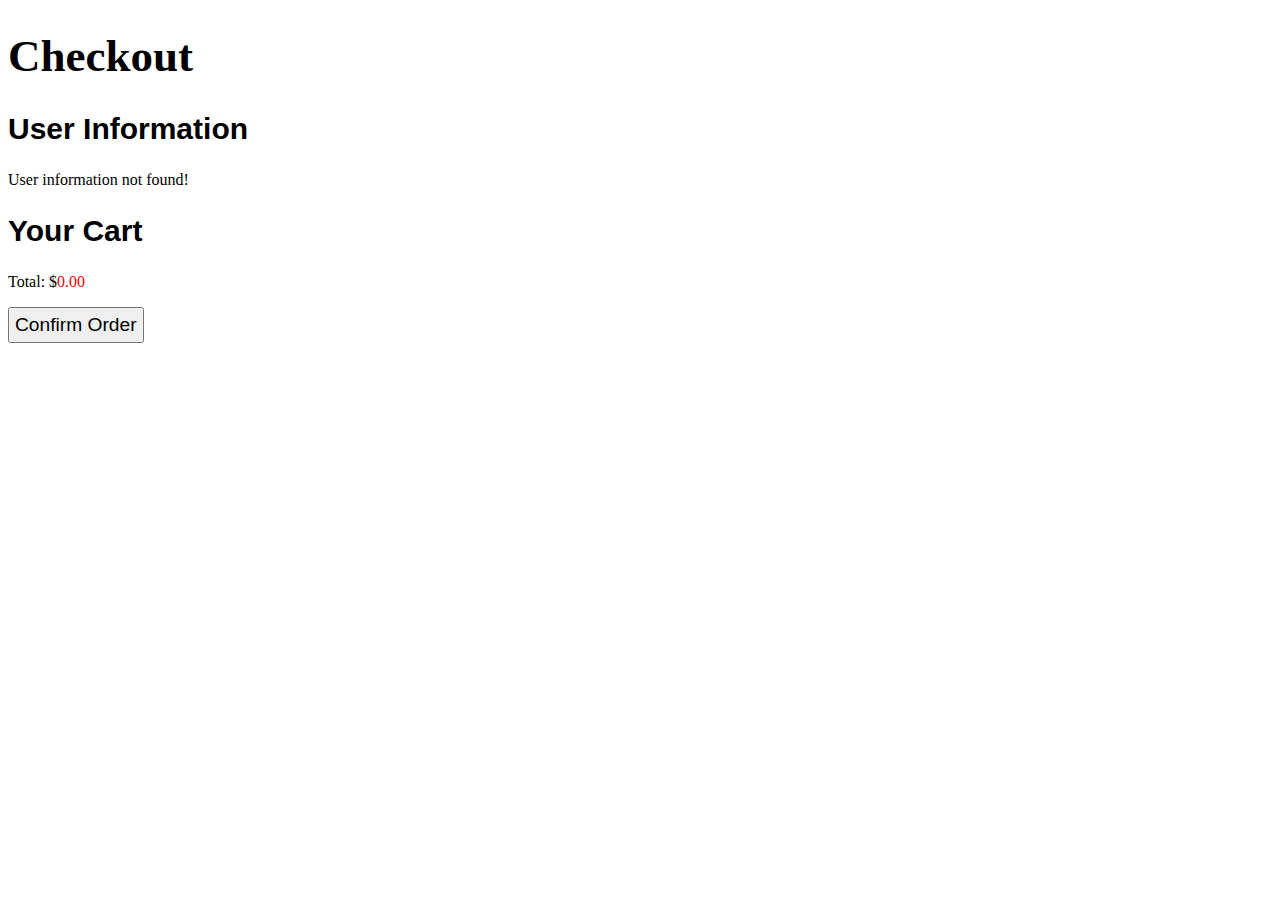
<file: checkout.html>
<!DOCTYPE html>
<html lang="en">
<head>
    <meta charset="UTF-8">
    <meta name="viewport" content="width=device-width, initial-scale=1.0">
    <title>Checkout</title>
</head>
<body>

    <h1>Checkout</h1>

    <h2>User Information</h2>
    <p id="user-info"></p>

    <h2>Your Cart</h2>
    <ul id="cart-items"></ul>
    <p>Total: $<span id="total-price">0.00</span></p>

    <button onclick="alert('Thank you for your order!')">Confirm Order</button>


<style>
h1 {
     font-size: 45px;
     font-family: cursive;
}  

h2 {
    font-size: 30px;
    font-family: 'Franklin Gothic Medium', 'Arial Narrow', Arial, sans-serif;
}

span { 
    color: red;
}

button {
        font-size: larger;
        padding: 5px;
}

</style>


    <script>
        // Load user info from localStorage
        const userInfo = JSON.parse(localStorage.getItem('user'));
        const userInfoElement = document.getElementById('user-info');
        if (userInfo) {
            userInfoElement.textContent = `Name: ${userInfo.name}, Email: ${userInfo.email}, Address: ${userInfo.address}`;
        } else {
            userInfoElement.textContent = 'User information not found!';
        }

        // Load cart items from localStorage
        const cartItemsList = document.getElementById('cart-items');
        const totalPriceDisplay = document.getElementById('total-price');
        const cart = JSON.parse(localStorage.getItem('cart'));

        // Display cart items and calculate total price
        let total = 0;
        cart.forEach(item => {
            const listItem = document.createElement('li');
            listItem.textContent = `${item.name} - $${item.price}`;
            cartItemsList.appendChild(listItem);
            total += item.price;
        });
        totalPriceDisplay.textContent = total.toFixed(2);
    </script>

</body>
</html>
</file>
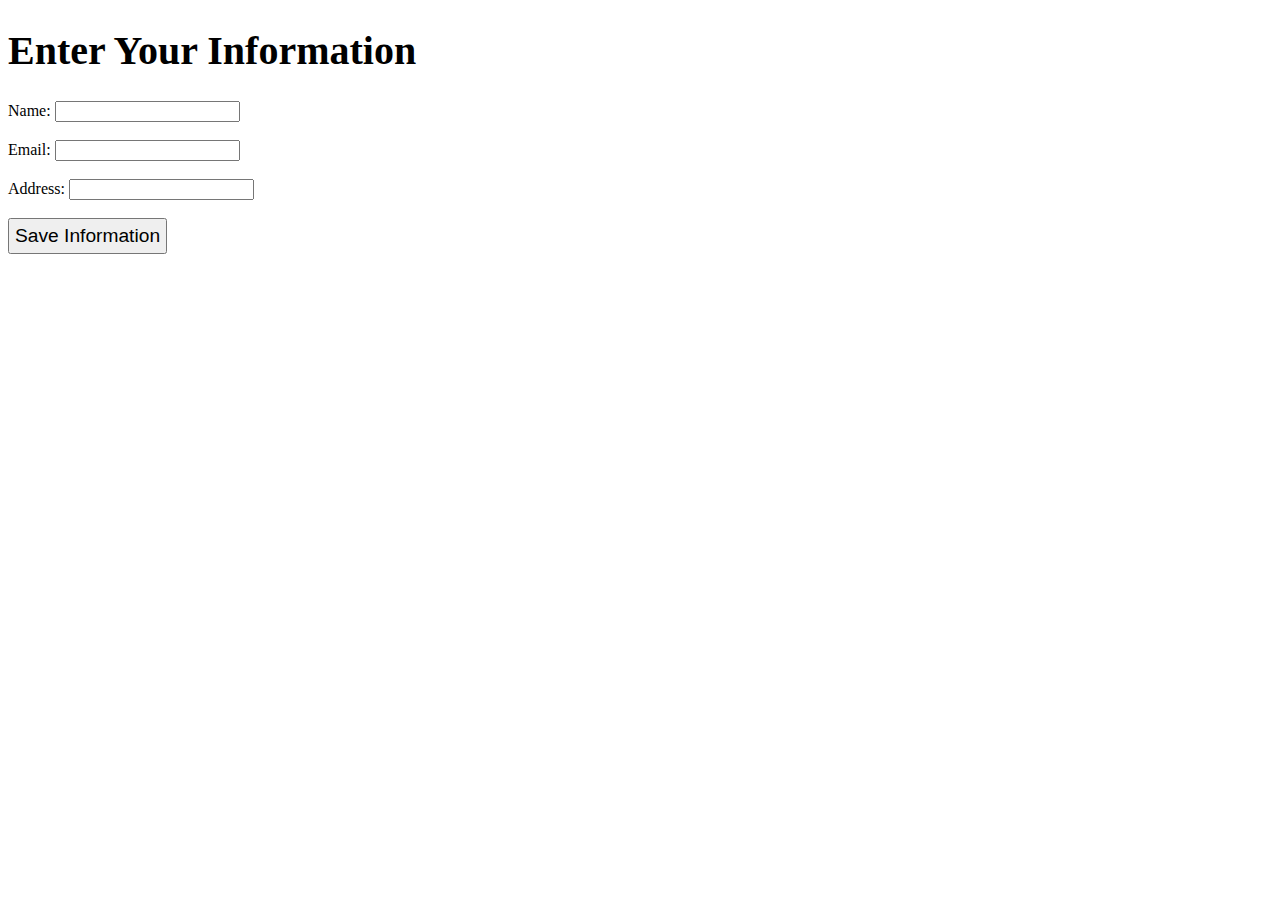
<file: index3.html>
<!DOCTYPE html>
<html lang="en">
<head>
    <meta charset="UTF-8">
    <meta name="viewport" content="width=device-width, initial-scale=1.0">
    <title>User Information</title>
    <style>
        form {
            margin-top: 20px;
        }
    </style>
</head>
<body>
    <h1>Enter Your Information</h1>
    <form id="user-form">
        <label for="name">Name:</label>
        <input type="text" id="name" required><br><br>
        <label for="email">Email:</label>
        <input type="email" id="email" required><br><br>
        <label for="address">Address:</label>
        <input type="text" id="address" required><br><br>
        <button type="submit">Save Information</button>
    </form>


<style>
h1 {
    font-size: 40px;
}    

button {
        font-size: larger;
        padding: 5px;
}
</style>


    <script>
        // Handle form submission to save user info to localStorage
        const userForm = document.getElementById('user-form');
        userForm.addEventListener('submit', function(event) {
            event.preventDefault();

            // Capture user data
            const name = document.getElementById('name').value;
            const email = document.getElementById('email').value;
            const address = document.getElementById('address').value;

            // Save to localStorage
            const userInfo = { name, email, address };
            localStorage.setItem('user', JSON.stringify(userInfo));

            alert('User info saved!');

            // Redirect to product page
            window.location.href = 'checkout.html';
        });
    </script>

    
</body>
</html>
</file>
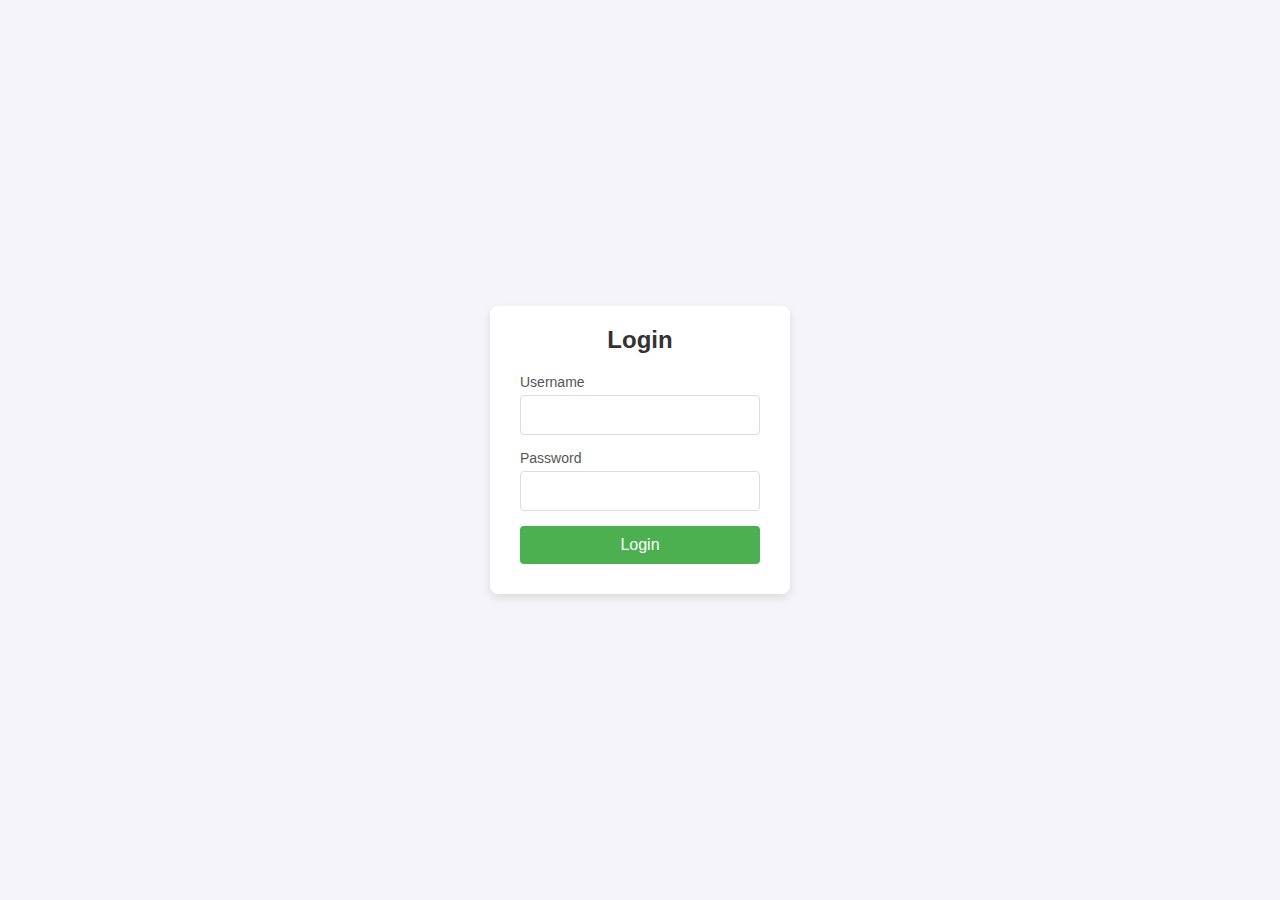
<file: login.html>
<!DOCTYPE html>
<html lang="en">
<head>
    <meta charset="UTF-8">
    <meta name="viewport" content="width=device-width, initial-scale=1.0">
    <title>Login Page</title>
    <link rel="stylesheet" href="style.css">
</head>
<body>
    <div class="login-container">
        <h2>Login</h2>
        <form id="loginForm">
            <div class="input-container">
                <label for="username">Username</label>
                <input type="text" id="username" name="username" required>
            </div>
            <div class="input-container">
                <label for="password">Password</label>
                <input type="password" id="password" name="password" required>
            </div>
            <button type="submit" id="loginBtn">Login</button>
        </form>
        <p id="error-message" class="error-message"></p>
    </div>

    
<style>
/* General reset */
* {
    margin: 0;
    padding: 0;
    box-sizing: border-box;
}

/* Basic body styling */
body {
    font-family: Arial, sans-serif;
    background-color: #f4f4f9;
    display: flex;
    justify-content: center;
    align-items: center;
    height: 100vh;
}

/* Login container */
.login-container {
    background-color: #fff;
    padding: 20px 30px;
    box-shadow: 0 4px 8px rgba(0, 0, 0, 0.1);
    border-radius: 8px;
    width: 300px;
    text-align: center;
}

/* Heading style */
h2 {
    margin-bottom: 20px;
    font-size: 24px;
    color: #333;
}

/* Input container styles */
.input-container {
    margin-bottom: 15px;
    text-align: left;
}

label {
    display: block;
    font-size: 14px;
    color: #555;
    margin-bottom: 5px;
}

input {
    width: 100%;
    padding: 10px;
    font-size: 16px;
    border: 1px solid #ddd;
    border-radius: 4px;
}

/* Button style */
button {
    width: 100%;
    padding: 10px;
    font-size: 16px;
    background-color: #4CAF50;
    color: white;
    border: none;
    border-radius: 4px;
    cursor: pointer;
}

button:hover {
    background-color: #45a049;
}

/* Error message style */
.error-message {
    color: red;
    font-size: 14px;
    margin-top: 10px;
}
</style>


<script>
// Wait for the DOM to be fully loaded
document.addEventListener("DOMContentLoaded", function () {
    const form = document.getElementById('loginForm');
    const usernameInput = document.getElementById('username');
    const passwordInput = document.getElementById('password');
    const errorMessage = document.getElementById('error-message');

    // Handle form submission
    form.addEventListener('submit', function (event) {
        event.preventDefault(); // Prevent page reload on form submit
        
        // Clear any previous error messages
        errorMessage.textContent = '';

        // Get values of username and password
        const username = usernameInput.value;
        const password = passwordInput.value;

        // Simple validation: check if both fields are filled
        if (username === '' || password === '') {
            errorMessage.textContent = 'Both fields are required.';
        } else {
            // If valid, simulate a successful login
            // (You could send the data to a server here using AJAX or fetch)
            alert('Login successful!');
            // Optionally, redirect to another page
            // window.location.href = 'dashboard.html';
        }
    });
});
</script>




</body>
</html>
</file>
<file: style.css>
body {
      background-color: whitesmoke;
}

#header {
         display: flex;
         height: 120px;
         border: 2px solid black;
         background-color: white;
         position: sticky;
         top: 0;
         left: 0;
}

.header_logo {
              background-position: center;
              background-size: cover;
              margin-left: 10px;
}

/*.navbar {
         display: inline;
}

.navbar ul {
            padding-top: 30px;            
}

.navbar li {
     display: inline;
     margin: 18px;
     font-size: 30px;
     color: black;
     text-align: center;
     text-transform: uppercase;
     font-family: serif;
     transition: 0.3s ease;
     align-items: center;
     justify-content: center;
}*/

.navbar {
      display: flex;
      justify-content: space-between;
      align-items: center;
      background-color: #0e0c0c;
      padding: 10px 20px;
    }
    
    .nav-links {
      display: flex;
      list-style: none;
      font-size: 30px;
    }
    
    .nav-links li {
      margin: 0 px;
      padding-top: 2px;
      padding-left: 37px;
      font-size: 30px;
      padding-top: 19px;
    }
    
    .nav-links a {
      color: rgb(26, 21, 21);
      text-decoration: none;
      font-size: 30px;
      padding: 20px;
      padding-top: 19px;
      padding-left: 47;
    }
    
    .nav-links a:hover {
      background-color: #d6cfcf;
      border-radius: 4px;
    }
    
    /* Hamburger menu (hidden on desktop) */
    .hamburger {
      display: none;
      font-size: 35px;
      color: rgb(36, 25, 25);
      cursor: pointer;
      padding-left: 50px;
      padding-top: 28px;
    }
    
    /* Media Query for responsiveness */
    @media (max-width: 770px) {
      .nav-links {
        display: none;
        width: 100%;
        text-align: center;
        background-color: #e7d7d7;
        position: absolute;
        top: 60px;
        left: 0;
        padding: 10px 0;
      }
    
      .nav-links.active {
        display: block;
        width: 100%;
      }
    
      .nav-links li {
        margin: 10px 0;
      }
    
      .hamburger {
        display: block;
      }
}

.banner {
      background-image:url(https://www.bobswatches.com/rolex-blog/wp-content/uploads/2023/01/20JM2596-Edit-1-1024x682.jpg);
      height: 690px;
      width: 1298px;
      padding-left: 10px;
      background-position: center;
      background-size: cover;
      padding-left: 20px;
      display: flex;
      flex-direction: column;
      align-items: flex-start;
      justify-content: center;
      margin: 5px;
      border: 2px solid black;
}

.banner h4 {
             padding-top: 30px;
             font-family: 'Gill Sans', 'Gill Sans MT', Calibri, 'Trebuchet MS', sans-serif;
             font-size: xx-large;
}

.banner h3 {
            font-family: cursive;
            padding-bottom: none;
            color: green;
            font-size: 35px;
}

.banner p {
           font-family: 'Trebuchet MS', 'Lucida Sans Unicode', 'Lucida Grande', 'Lucida Sans', Arial, sans-serif;
           font-size: large;
}

.banner button { 
                font-size: x-large;
                background-color: pink;
                color: black;
                border-radius: 15px ;
}

/* Media Query for responsiveness */
@media (max-width:1300px) {
.banner {
         height: 700px;
         padding: 1% 82% 1% 1%;
         background-position: top 30% right 45%;
         width: 15%;
}
.banner h3 , h4 {
                    display: none;
}
.banner button {
                margin-top: 350px;
                background-color: rgb(224, 129, 148);
                margin-left: 10px;
                border: 2px solid black;
                font-size: 30px;
}
.banner p {
           font-size: xx-large;
           line-height: normal;
           line-break: none;
}

.header {
         position: sticky;
         top: 0;
         left: 0;
}
.feature {
          justify-content: center;
          display: inline-flex;
          margin-left: 50px;
}
.feature .fe-box {
                  margin: 15px 15px;
}
.product1 .pro-container {
                          justify-content: center;
}
.poster {
          height: 93%;
          width: 100%;
}
.product2 .pro-container {
                          justify-content: center;
}
.colinstall {
             padding-left: 10px;
}
.newsletter {
             height: 120%;
}

/* Single Product*/
.prodetails {
             display: flex;
             flex-direction: column;
             letter-spacing: normal;
             line-height: normal;
             left: 200px;
}

.about-head .section-p1 { 
      display: flex;
      flex-direction: column;
}

.about-app img {
                width: 94%;
                  
}

.product1 .pro {
                height: 455px;
}
}


.feature {
          display: flex;
          align-items: center;
          justify-content: space-between;
          flex-wrap: wrap;
}


.feature .fe-box {
                  width: 165px;
                  height: 230px;
                  border: 2px solid black;
                  border-radius: 15px;
                  text-align: center;
                  margin-left: 50px;
                  margin: 10px;
                  text-transform: capitalize;
                  padding-bottom: none;
                  color: black;
                  font-size: large;
                  font-family: 'Times New Roman', Times, serif;
}

.feature .fe-box h3 {
                     display: inline-block;
                     padding: 5px;
                     line-height: normal;
                     border-radius: 10px;
                     color: plum;
                     background-color: rgb(31, 28, 28);
                     font-family: 'Segoe UI', Tahoma, Geneva, Verdana, sans-serif;
                     font-size: larger;
                     
}

.feature .fe-box:nth-child(2) h3 {
                                  background-color: black;
                                  color: rgb(137, 129, 192);
}

.feature .fe-box:nth-child(3) h3 {
                                   background-color: black;
                                   color: yellowgreen;
}

.feature .fe-box:nth-child(4) h3 {
                                  background-color: black;
                                  color: rgb(235, 159, 131);
}

.feature .fe-box:nth-child(5) h3 {
                                  background-color: black;
                                  color: rgb(238, 238, 161);
}

.feature .fe-box:nth-child(6) h3 {
      background-color: black;
      color: rgb(247, 128, 128);
}

.product1 {
            text-align: center;
            font-size: xx-large;
}

.product1 .pro-container {
                          display: inline-block;
                          justify-content: space-between;
                          flex-wrap: wrap;
}

.product1 .pro {
                width: 200px;
                height: 440px;
                padding: 10px;
                border: 2px solid black;
                cursor: pointer;
                margin: 15px ;
                transition: 0.2s ease;
}

.product1 .pro .des h5 {
                        color: black;
                        padding: none;
                        font-size: 20px;
}

.product1 .pro .des h6 {
                        color: green;
                        font-size: 20px;
}

.product1 .pro .cart {
                      width: 30px;
                      height: 30px;
                      line-height: 40px;
                      background-color: white;
                      font-weight: 500;
                      color: cyan;
                      border: 1px solid white;
                      position: absolute;
}

.product3 .pro-container {
      display: inline-block;
      justify-content: space-between;
      flex-wrap: wrap;
}

.product3 {
      text-align: center;
      font-size: xx-large;
}

.product3 .pro {
      width: 200px;
      height: 440px;
      padding: 10px;
      border: 2px solid black;
      cursor: pointer;
      margin: 15px ;
      transition: 0.2s ease;
}

.product3 .pro .des h5 {
              color: black;
              padding: none;
              font-size: 20px;
}

.product3 .pro .des h6 {
              color: green;
              font-size: 20px;
}

.poster {
         text-align: center;
         font-size: xx-large;
         height: 510;
         width: 1300;
         color: white;
         background-image: url(https://img.freepik.com/premium-photo/old-black-background-grunge-texture-dark-wallpaper-blackboard-chalkboard-room-wall_1258-28313.jpg);
         padding-bottom: none;
}

.poster h3 {
            font-size: x-large;
            color: white;
            font-family: system-ui, -apple-system, BlinkMacSystemFont, 'Segoe UI', Roboto, Oxygen, Ubuntu, Cantarell, 'Open Sans', 'Helvetica Neue', sans-serif;
}

.poster h2 {
             font-size: xx-large;
             color: palevioletred;
}

.poster button {
                 font-size: x-large;
                 background-color: rgb(225, 235, 243);
                 color: black;
                 border-radius: 30px;
                 cursor: pointer;
                 
}

.product2 {
           text-align: center;
           font-size: xx-large;
}

.product2 .pro {
                width: 200px;
                height: 440px;
                padding: 10px;
                border: 2px solid black;
                cursor: pointer;
                margin: 15px ;
                transition: 0.2s ease;
}

.product2 .pro .des h5 {
                        color: black;
                        padding: none;
                        font-size: 20px;
}

.product2 .pro .des h6 {
                        color: green;
                        font-size: 20px;
}

.product2 .pro-container {
                          display: inline-block;
                          justify-content: space-between;
                          flex-wrap: wrap;                    

}

.sm-banner .banner-box {
      background-image:url(https://artjewellerywatches.com/cdn/shop/articles/service.jpg?v=1707254518&width=1800);
      height: 500px;
      width: 630px;
      padding-left: 20px;
      background-position: center;
      background-size: cover;
      padding-left: 20px;
      display: flex;
      flex-direction: column;
      align-items: flex-start;
      justify-content: center;
      margin: 5px;         
}

.sm-banner h5 {
               color: rgb(0, 0, 0);
               font-size: 32px;
               font-family: cursive;

}

.sm-banner h2 {
               color: yellow;
               font-size: x-large;
               font-family: 'Gill Sans', 'Gill Sans MT', Calibri, 'Trebuchet MS', sans-serif;
}

.sm-banner button {
                    background-color: lightskyblue;
                    border: 1px solid black;
                    border-radius: 20px;
                    font-size: large;
}

.sm-banner {
            display: flex;
            justify-content: space-between;
            flex-wrap: wrap;
}

.sm-banner .banner-box2 {
      background-image: url(https://i.insider.com/61291ab29ef1e50018f86fed?width=1136&format=jpeg);
      height: 500px;
      width: 630px;
      padding-left: 20px;
      background-position: center;
      background-size: cover;
      padding-left: 20px;
      display: flex;
      flex-direction: column;
      align-items: flex-start;
      justify-content: center;
      margin: 5px;    
}

.sm-banner .banner-box2 h2 {
                        color: red;
                        font-family: cursive;
                        font-size: 26px;
}

.sm-banner .banner-box2 h5 {
                            color: blue;
                            font-family: monospace;
                            text-align: start;
                            font-size: 32px;
}

.sm-banner .banner-box2 button {
                                background-color: white;
                                color: black;
                                border-radius: 5px;
}

.banner-boxes {
          display: flex;
          justify-content: space-between;
          flex-wrap: wrap;
          padding: 10px;       
}

.banner-box3 {
      background-image: url(https://fashionker.pk/images/rolex-perpetual-datejust-watch-and-bracelet-combo1662980575.webp);
      height: 400px;
      width: 400px;
      padding-left: 20px;
      background-position: center;
      background-size: cover;
      padding-left: 20px;
      display: flex;
      flex-direction: column;
      align-items: flex-start;
      justify-content: center;
      margin: 5px;    
}

.banner-box3 h2 {
                 color: aliceblue;
                 font-size: xx-large;
                 font-family: Cambria, Cochin, Georgia, Times, 'Times New Roman', serif;
                 text-align: start;
}

.banner-box3 h3 {
                 color: lightgray;
                 font-family: Verdana, Geneva, Tahoma, sans-serif;
                 font-size: larger;

}

.banner-box4 {
              background-image: url(https://firstcopyshop.com/wp-content/uploads/2024/01/First-copy-Unisex-Rolex-watch-3.jpeg);
              height: 400px;
              width: 400px;
              padding-left: 20px;
              background-position: center;
              background-size: cover;
              padding-left: 20px;
              display: flex;
              flex-direction: column;
              align-items: flex-start;
              justify-content: center;
              margin: 5px;    
}

.banner-box4 h2 {
                 color: rgb(245, 72, 106);
                 font-family: Cambria, Cochin, Georgia, Times, 'Times New Roman', serif;
                 text-align: start;
                 font-size: xx-large;
}

.banner-box4 h3 {
                 color: black;
                 font-family: fantasy;
                 font-size: x-large;
}

.banner-box5 {
      background-image: url(https://5.imimg.com/data5/FK/VR/RE/ANDROID-64079611/product-jpeg-500x500.jpg);
      height: 400px;
      width: 400px;
      padding-left: 20px;
      background-position: center;
      background-size: cover;
      padding-left: 20px;
      display: flex;
      flex-direction: column;
      align-items: flex-start;
      justify-content: center;
      margin: 5px;    
}

.banner-box5 h2 {
                 color: darkcyan;
                 font-family: Cambria, Cochin, Georgia, Times, 'Times New Roman', serif;
                 font-size: xx-large;
                 text-align: start;
}

.banner-box5 h3 {
                 color: rgb(247, 247, 188);
                 font-family: 'Segoe UI', Tahoma, Geneva, Verdana, sans-serif;
                 font-size: larger;


}

.newsletter {
             display: flex;
             justify-content: space-between;
             flex-wrap: wrap;
             align-items: center;
             background-repeat: no-repeat;
             background-position: fixed;
             background-size: cover;
             background-color: lightpink;
             padding-left: 20px;
             padding-right: 180px;
             margin-top: 15px;
}

.newsletter h3 {
                font-size: xx-large;
                font-family: 'Franklin Gothic Medium', 'Arial Narrow', Arial, sans-serif;
                color: black;
}

.newsletter p {
               font-size: x-large;
               color: crimson;
               font-family: 'Segoe UI', Tahoma, Geneva, Verdana, sans-serif;
}

.newsletter p span {
                   color: darkorange;
}

.newsletter input {
                   height: 30px;
                   padding: 5px;
                   font-size: 10px;
                   width: 100%;
                   border: 2px solid transparent;
                   border-radius: 8px;
                   outline: none;
}

.newsletter button {
                    background-color: palevioletred;
                    color: black;
                    font-size: larger;
                    border: 2px solid black;
                    border-radius: 90px;
                    margin: 5px;
                    padding: 5px;
}

footer {
        display: flex;
        flex-wrap: wrap;
        justify-content: space-between;
}

footer {
        border: 2px solid transparent;
        margin: 5px;
}

footer .col {
             display: flex;
             flex-direction: column;
             align-items: normal;
             margin-bottom: 10px;
}

footer .col h3 {
                font-family: 'Lucida Sans', 'Lucida Sans Regular', 'Lucida Grande', 'Lucida Sans Unicode', Geneva, Verdana, sans-serif;
                font-size: x-large;
}

footer .col a {
               color: black;
               font-size: larger;
               padding-bottom: 10px;
}

footer .colinstall {
                    padding-left: 50px;
}

footer p {
           font-size: large;
}

.page-header {
              background-image: url(https://i.pinimg.com/736x/08/1a/ed/081aed2e7ddc029f940021ddb22145fc.jpg);
              height: 300px;
              
}

.page-header h2 {
                 text-align: center;
                 padding-top: 70px;
                 font-size: xx-large;
                 font-family: cursive;
                 color: red;
}

.page-header p {
                text-align: center;
                font-size: xx-large;
                font-family: 'Segoe UI', Tahoma, Geneva, Verdana, sans-serif;
}

.pagination {
             text-align: center;
}

.pagination a {
               text-decoration: none;
               background-color: lightpink;
               color: rgb(5, 3, 3);
               padding: 8px;
               font-size: x-large;
               margin: 3px;
}

.pagination a i {
                 font-size: x-large;            
}

/* Single Product */
.prodetails {
             display: flex;
             margin-top: 10px;
}

.prodetails .single-pro-image {
                           width: 200px;
                           margin-right: 50px;
                           margin-top: 10px;
}

.small-img-group {
                  display: flex;
                  justify-content: space-between;
}

.small-img-col {
                flex-basis: 24%;
                cursor: pointer;
                padding: 3px;
}

.prodetails .single-pro-details {
                                 padding-left: 300px;
                                 width: 50%;
}

.prodetails .single-pro-details h4 {
                                    font-size: xx-large;
                                    margin-top: 10px;
}

.prodetails .single-pro-details select {
                                        display: block;
                                        padding: 8px;
                                        margin-bottom: 5px;
}

.prodetails .single-pro-details input {
                                       width: 50px;
                                       height: 40px;
                                       padding-left: 10px;
                                       font-size: larger;
                                       margin-right: 10px;
                                       margin-bottom: 8px;
                                    
}

.prodetails .single-pro-details button {
                                        background-color: lightpink;
                                        color: black;
                                        font-size: larger;
}

.prodetails .single-pro-details span {
                                      line-height: 25px;
}

.page-header .discount-header h2 {
                                  color: black;
                                  font-family: 'Lucida Sans', 'Lucida Sans Regular', 'Lucida Grande', 'Lucida Sans Unicode', Geneva, Verdana, sans-serif;
                                  font-size: xx-large;
}

.page-header .discount-header p {
                                 color: brown;
                                 font-family: cursive;
                                 font-size: xx-large;
}

.about-header {
               background-image: url();
               height: 300px;
}

.about-header h2 {
                  color: crimson;
                  font-size: xx-large;
                  font-family: 'Gill Sans', 'Gill Sans MT', Calibri, 'Trebuchet MS', sans-serif;
}

.about-header p {
                 font-size: x-large;
}

.about-head img {
                 height: 400px;
                 width: 390px;
                 margin-top: 10px;
                 margin-left: 50px;
}

.about-head .section-p1 {
                         display: flex;
                         align-items: center;
}

.about-head .section-p1 div {
                             margin-left: 50px;
}

.about-head .section-p1 h1 { 
                             color: rgb(226, 11, 11);
                             font-family: Arial, Helvetica, sans-serif;               
}

.about-head .section-p1 abbr {
                              font-size: larger;
}

.about-head .section-p1 marquee {
                                 font-size: large;
                                 margin-top: 5px;
}

.favourite-header {
                   background-image: url(https://i.pinimg.com/736x/08/1a/ed/081aed2e7ddc029f940021ddb22145fc.jpg);
                   height: 300px;
                   text-align: center;
}

.favourite-header h2 {
                      color: rgb(1, 1, 32);
                      font-size: xx-large;
                      padding-top: 80px;
                      font-family: cursive;
}

.favourite-header p {
                     font-size: xx-large;
                     color: deeppink;
}

.about-app .section-p1 {
                       text-align: center;
                       margin-top: 20px;
}

.about-app .section-p1 a {
                          color: red;
}

.about-app .section-p1 h1 {
                           font-size: 40px;
                           font-family: 'Lucida Sans', 'Lucida Sans Regular', 'Lucida Grande', 'Lucida Sans Unicode', Geneva, Verdana, sans-serif;
}

.contact-header h2 {
                    color: darkblue;
                    font-size: 45px;
                    font-family: sans-serif;
}

.contact-header p {
                   font-size: x-large;
                   color: black;
}

/* contact page*/
#contact-details {
                  display: flex;
                  align-items: center;
                  justify-content: space-between;
}

#contact-details .details {
                           width: 40%;
}

#contact-details .details span {
                                font-size: x-large;
                                line-height: 35px;
                                padding: 10px;
                                color: red;
                                margin-top: 10px;
                                margin-left: 3px;
}

#contact-details .details h2 {
                              font-size: xx-large;
                              line-height: 30px;
                              padding: 10px;
                              margin-left: 3px;
}

#contact-details .details h3 {
                              font-size: 23px;
                              line-height: 30px;
                              padding: 10px;
                              margin-left: 3px;
}

#contact-details .details li {
                              list-style: none;
                              display: flex;
                              font-size: 20px;
                              padding: 10px 0;
                              margin-left: 3px;
}

#contact-details .details li i {
                                font-size: 20px;
                                padding-right: 22px;
                                margin-left: 3px;
}

#contact-details .details li p {
                                margin: 0;
                                font-size: 20px;
                                margin-left: 3px;
}

#contact-details .map iframe {
                              margin-top: 18px;
                              margin-right: 70px;
}

.form-details form {
                    width: 60%;
                    display: flex;
                    flex-direction: column;
                    align-items: flex-start;
}

.form-details span {
                    font-size: x-large;
                    color: black;
                    margin-left: 3px;
                    margin-top: 80px;
                    font-family: 'Lucida Sans', 'Lucida Sans Regular', 'Lucida Grande', 'Lucida Sans Unicode', Geneva, Verdana, sans-serif;
}

.form-details h2 {
                  font-size: xx-large;
                  margin-left: 3px;
}

.form-details form input, 
.form-details form textarea {
                          width: 100%;
                          padding: 12px 15px;
                          outline: none;
                          margin-bottom: 15px;
                          border: 2px white;
}

.form-details button {
                      font-size: x-large;
                      background-color: lightpink;
                      color: rgb(3, 0, 0);
                      border-radius: 10px;
                      padding: 5px;
}

.cart-header {
              background-image: url(https://i.pinimg.com/736x/08/1a/ed/081aed2e7ddc029f940021ddb22145fc.jpg);
              height: 250px;
              text-align: center;
}

.cart-header h1 {
                 font-size: 55px;
                 font-family: cursive;
                 color: palevioletred;
                 margin-top: 20px;
                 padding-top: 70px;
}

/* cart page */
#cart table {
             width: 90%;
             border-collapse: collapse;
             table-layout: fixed;
             white-space: nowrap;
             white-space: normal;
             margin-top: 24px;
             /*margin-left: 50px;*/
             margin-bottom: 10px;
}

#cart table thead tr {
                      font-size: 30px;
}

#cart table td:nth-child(5) input {
                                   width: 20%;
                                   padding: 10px 5px 10px 15px;
}

#cart table img {
                 margin-top: 8px;
}

#cart table tbody tr {
                       font-size: 17px;
}

#cart-add {
           display: flex;
           flex-wrap: wrap;
           justify-content: space-between;
}

.coupon {
         width: 50%;
         margin-bottom: 30px;
         margin-left: 10px;
}

.coupon h2 {
            padding-bottom: 5px;
            color: red;
            font-size: 30px;
            font-family: 'Segoe UI', Tahoma, Geneva, Verdana, sans-serif;
            margin-top: 50px;
}

.coupon input {
               padding: 10px 20px;
               outline: none;
               width: 60%;
               margin-right: 10px;
               border: 1px solid snow;
}

.coupon button {
                background-color: lightpink;
                color: black;
                outline: none;
                font-family: 'Franklin Gothic Medium', 'Arial Narrow', Arial, sans-serif;
                font-size: large;
                padding: 5px;
}

#subtotal {
           margin-right: 200px;
           border: 2px solid rgb(167, 165, 163);
           width: 24%;
           height: 20%;
           padding: 27px;
           margin-top: 40px;
}

#subtotal h2 {
              font-size: xx-large;
              color: darkgreen;
              font-family: 'Lucida Sans', 'Lucida Sans Regular', 'Lucida Grande', 'Lucida Sans Unicode', Geneva, Verdana, sans-serif;
}

#subtotal table tr {
                    font-size: 27px;
}

#subtotal button { 
      background-color: gainsboro;
      color: black;
      outline: none;
      font-family: Verdana, Geneva, Tahoma, sans-serif;
      font-size: 13px;
      padding: 5px;
      margin-top: 5px;   
}

/* Media Query for responsivness */
/*Contact Page*/
@media (max-width:500px) {
#contact-details .details {
                           flex-direction: column;
                           width: 90%;
}
#contact-details .map iframe {
                               flex-direction: column;
                               width: 92%;
                               margin-left: 4px;
                               height: 515px;
}
  
/*Cart Page*/
#cart table {
             width: 100%;
             margin-bottom: 1px;
}
#cart table thead tr {
                      font-size: 18px;
} 
#cart table tbody img {
                       margin-left: 1px;
                       width: 74%;
}
#subtotal {
           width: 45%;
           margin-bottom: 10px;
}
#cart-add .coupon button {
                  margin-top: 7px;
}
#cart-add .coupon input {
               width: 70%;
               height: 30px;
               padding: 10px 10px;
               outline: #0e0c0c;
               
}
}
</file>
